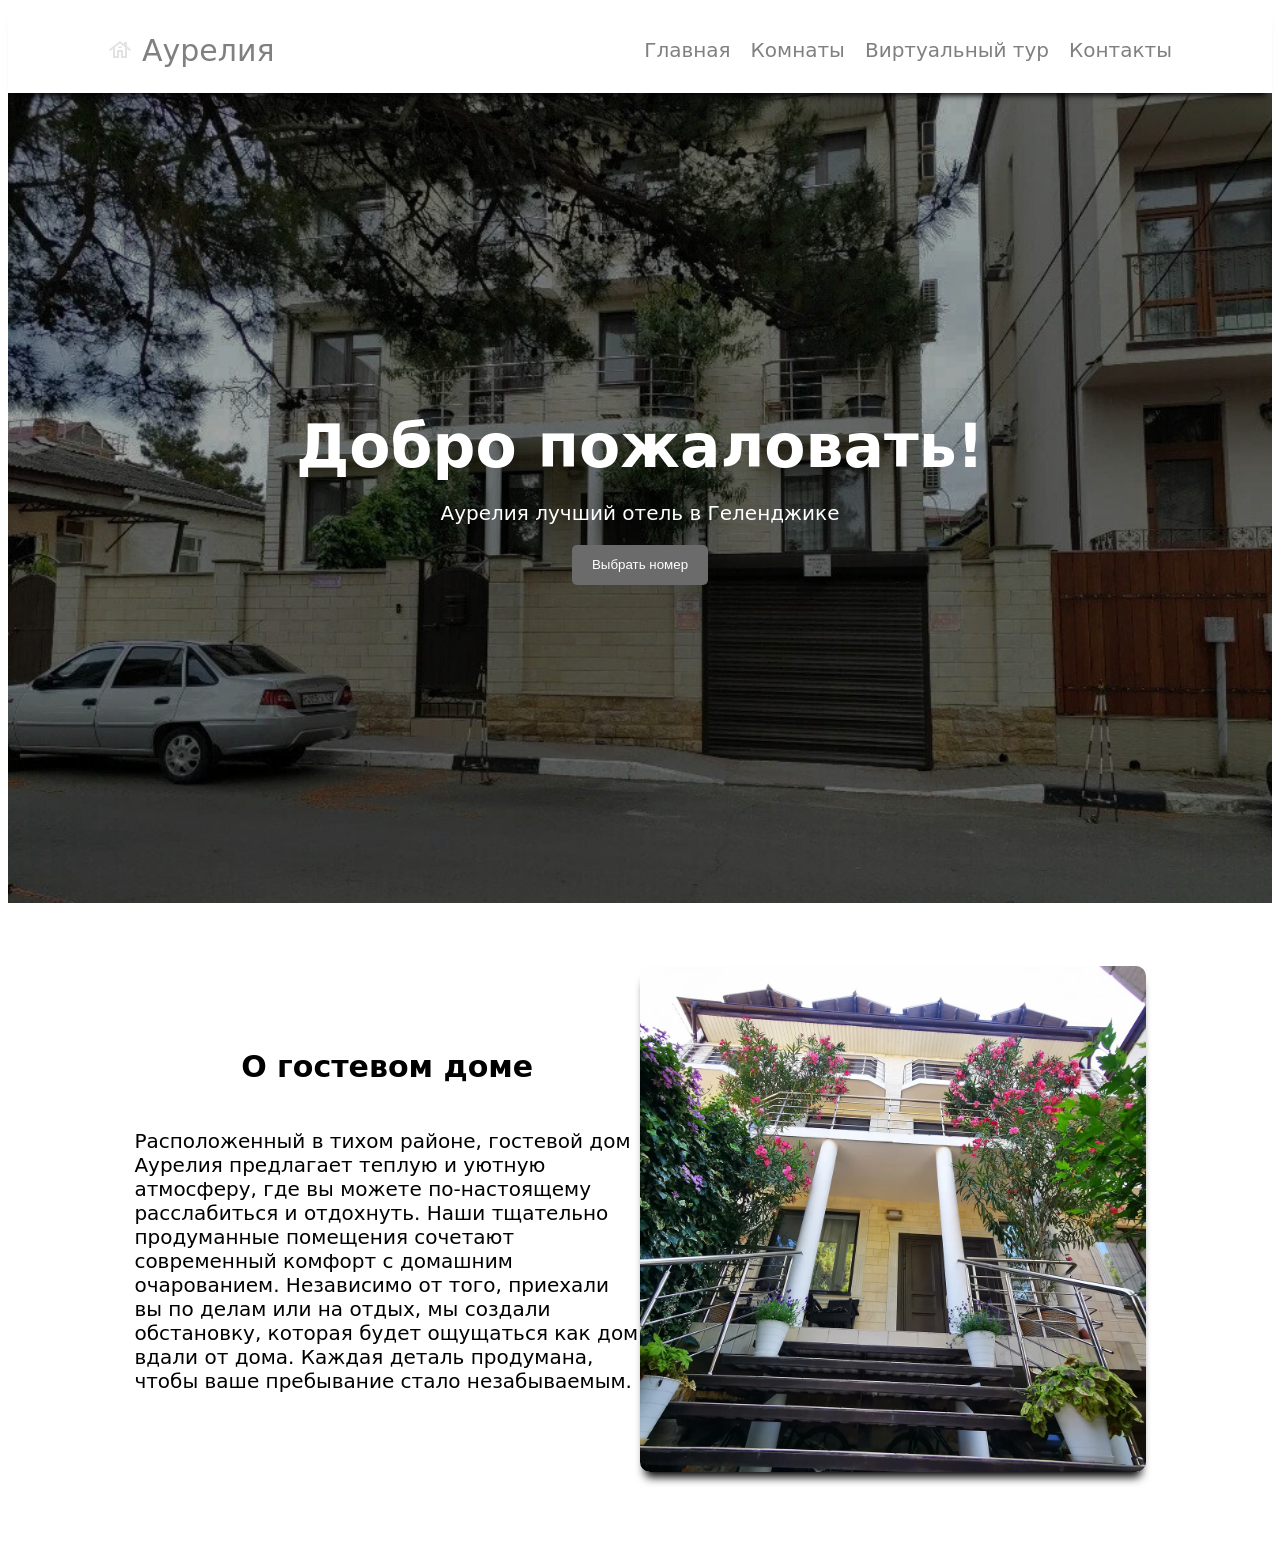
<file: index.html>
<html>
    <head>
        <title>Аурелия</title>
        <link rel="stylesheet" href="style.css">
        <script type="text/javascript">
            (function(m,e,t,r,i,k,a){
                m[i]=m[i]||function(){(m[i].a=m[i].a||[]).push(arguments)};
                m[i].l=1*new Date();
                for (var j = 0; j < document.scripts.length; j++) {if (document.scripts[j].src === r) { return; }}
                k=e.createElement(t),a=e.getElementsByTagName(t)[0],k.async=1,k.src=r,a.parentNode.insertBefore(k,a)
            })(window, document,'script','https://mc.yandex.ru/metrika/tag.js?id=108318086', 'ym');

            ym(108318086, 'init', {ssr:true, webvisor:true, clickmap:true, ecommerce:"dataLayer", referrer: document.referrer, url: location.href, accurateTrackBounce:true, trackLinks:true});
        </script>
        <noscript><div><img src="https://mc.yandex.ru/watch/108318086" style="position:absolute; left:-9999px;" alt="" /></div></noscript>
    </head>
    <body>
        <header class="flex">
            <div class="flex">
                <img src="src/home.svg" alt="">
                <h2>Аурелия</h2>
            </div>
            <nav class="flex">
                <a href="index.html">Главная</a>
                <a href="rooms.html">Комнаты</a>
                <a href="https://b2brec360.ru/3d/aurelia/">Виртуальный тур</a>
                <a href="contacts.html">Контакты</a>
            </nav>
        </header>
        <main>
            <section class="cover flex">

                <h1>Добро пожаловать!</h1>
                <p>Аурелия лучший отель в Геленджике</p>
                <button onclick="window.location.href='rooms.html'">Выбрать номер</button>
            </section>
            <section class="flex about">
                <div class="flex">
                    <h1>О гостевом доме</h1>
                    <p>Расположенный в тихом районе, гостевой дом Аурелия предлагает теплую и уютную атмосферу, где вы можете по-настоящему расслабиться и отдохнуть. Наши тщательно продуманные помещения сочетают современный комфорт с домашним очарованием.

Независимо от того, приехали вы по делам или на отдых, мы создали обстановку, которая будет ощущаться как дом вдали от дома. Каждая деталь продумана, чтобы ваше пребывание стало незабываемым.</p>
                </div>
                <img src="src/XXXL (1).webp">
            </section>
        </main>
        <footer>
        </footer>
    </body>
    <script src="script.js"></script>
</html>
</file>
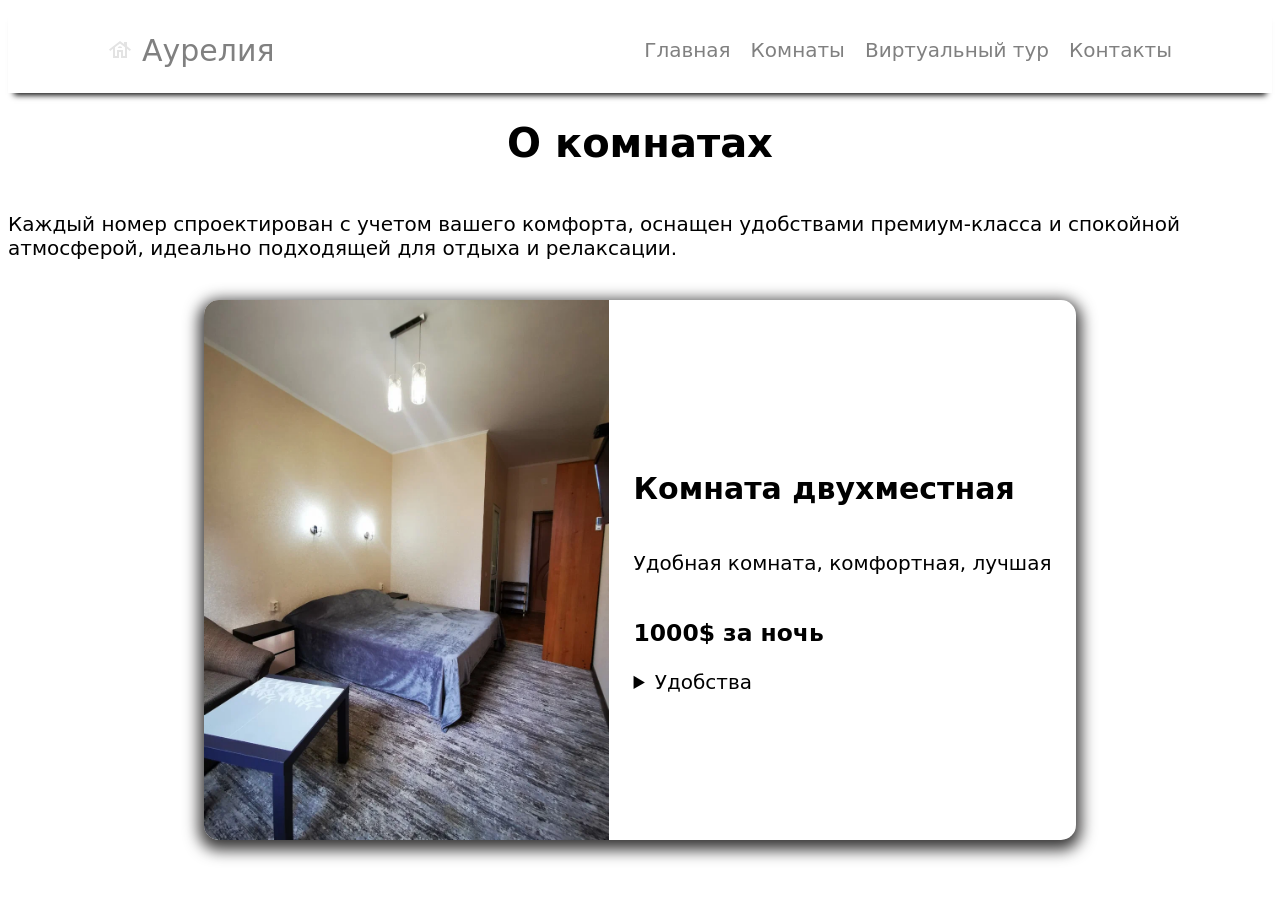
<file: rooms.html>
<html>
    <head>
        <title>Аурелия</title>
        <link rel="stylesheet" href="style.css">
    </head>
    <body>
        <header class="flex">
            <div class="flex">
                <img src="src/home.svg" alt="">
                <h2>Аурелия</h2>
            </div>
            <nav class="flex">
                <a href="index.html">Главная</a>
                <a href="rooms.html">Комнаты</a>
                <a href="https://b2brec360.ru/3d/aurelia/">Виртуальный тур</a>
                <a href="contacts.html">Контакты</a>
            </nav>
        </header>
        <main class="flex vertical">
            <h1>О комнатах</h1>
            <p>Каждый номер спроектирован с учетом вашего комфорта, оснащен удобствами премиум-класса и спокойной атмосферой, идеально подходящей для отдыха и релаксации.</p>
            <section class="flex rooms">
                <!-- <article class="flex">
                    <div class="karycel">
                        <img src="src/XXXL (18).webp" alt="">
                    </div>
                    <div class="flex vertical info">
                        <h2>Комната 2-местная</h2>
                        <p>Замечательная для одиночного проживания - Perfect!</p>
                        <div class="flex book">
                            <h3><span>1000</span>$ за ночь</h3>
                        </div>
                        <details>
                            <summary>Удобства</summary>
                            <ul>
                                <li>Интернет Wi-Fi</li>
                                <li>Автостоянка</li>
                                <li>Дети любого возраста</li>
                                <li>Есть трансфер</li>
                                <li>Сейф</li>
                                <li>Зеленый двор</li>
                            </ul>
                        </details>
                    </div>
                </article> -->
            </section>
        </main>
        <footer>
        </footer>
    </body>
    <script src="script.js"></script>
</html>
</file>
<file: style.css>
body {
    font-family: ui-sans-serif, system-ui, sans-serif, "Apple Color Emoji", "Segoe UI Emoji", "Segoe UI Symbol", "Noto Color Emoji";
    font-size: 20px;
}

.vertical {
    flex-direction: column;
}

.flex {
    display: flex;
    justify-content: space-between;
    align-items: center;
}

header {
    position: sticky;
    align-self: flex-start;
    top: 0;
    background-color: white;
    padding: 0px 100px;
    -webkit-box-shadow: 0 8px 6px -6px black;
     -moz-box-shadow: 0 8px 6px -6px black;
          box-shadow: 0 8px 6px -6px black;
}

nav {
    gap: 1em;
}

nav a {
    color: gray;
    text-decoration: none;
}

header div {
    gap: 0.5em;
}

header h2 {
    font-weight: 300;
    color: grey;
}

.cover {
    justify-content: center;
    flex-direction: column;
    height: 90vh;
    background: url('src/logo.jpg');
    background-size: cover;
}

.cover h1 {
    color: white;
    font-weight: 600;
    font-size: 3em;
    margin: 0;
}

.cover button {
    background-color: rgb(107, 107, 107);
    height: 40px;
    padding: 10px 20px;
    color: white;
    border: none;
    border-radius: 5px;
}

.cover button:hover {
    transition: all 0.5s linear;    
    background-color: rgb(80, 80, 80);
}

.cover p {
    color: white;
}

.about .flex {
    flex-direction: column;
}

.about img {
    width: 50%;
    border-radius: 10px;
    box-shadow: 0px 10px 10px -5px black;
}

.about {
    padding: 5% 10%;
}

.rooms {
    width: 80vw;
    flex-direction: column;
    border-radius: 15px;
    gap: 20px
}

.rooms article {
    margin-top: 20px;
    border-radius: 15px;
    background-color: white;
    box-shadow: 0px 5px 15px 5px rgb(58, 57, 57);
}

.karycel img {
    border-radius: 15px 0px 0px 15px;
    height: 60vh;
}

.info {
    padding: 25px;
    align-items: flex-start;
    justify-content: flex-start;
    background-color: white;
}

.info button {
    background-color: rgb(107, 107, 107);
    height: 40px;
    padding: 10px 20px;
    color: white;
    border: none;
    border-radius: 5px;
}

.book {
    width: 100%;
    justify-content: space-between;
    align-items: center;
}
</file>
